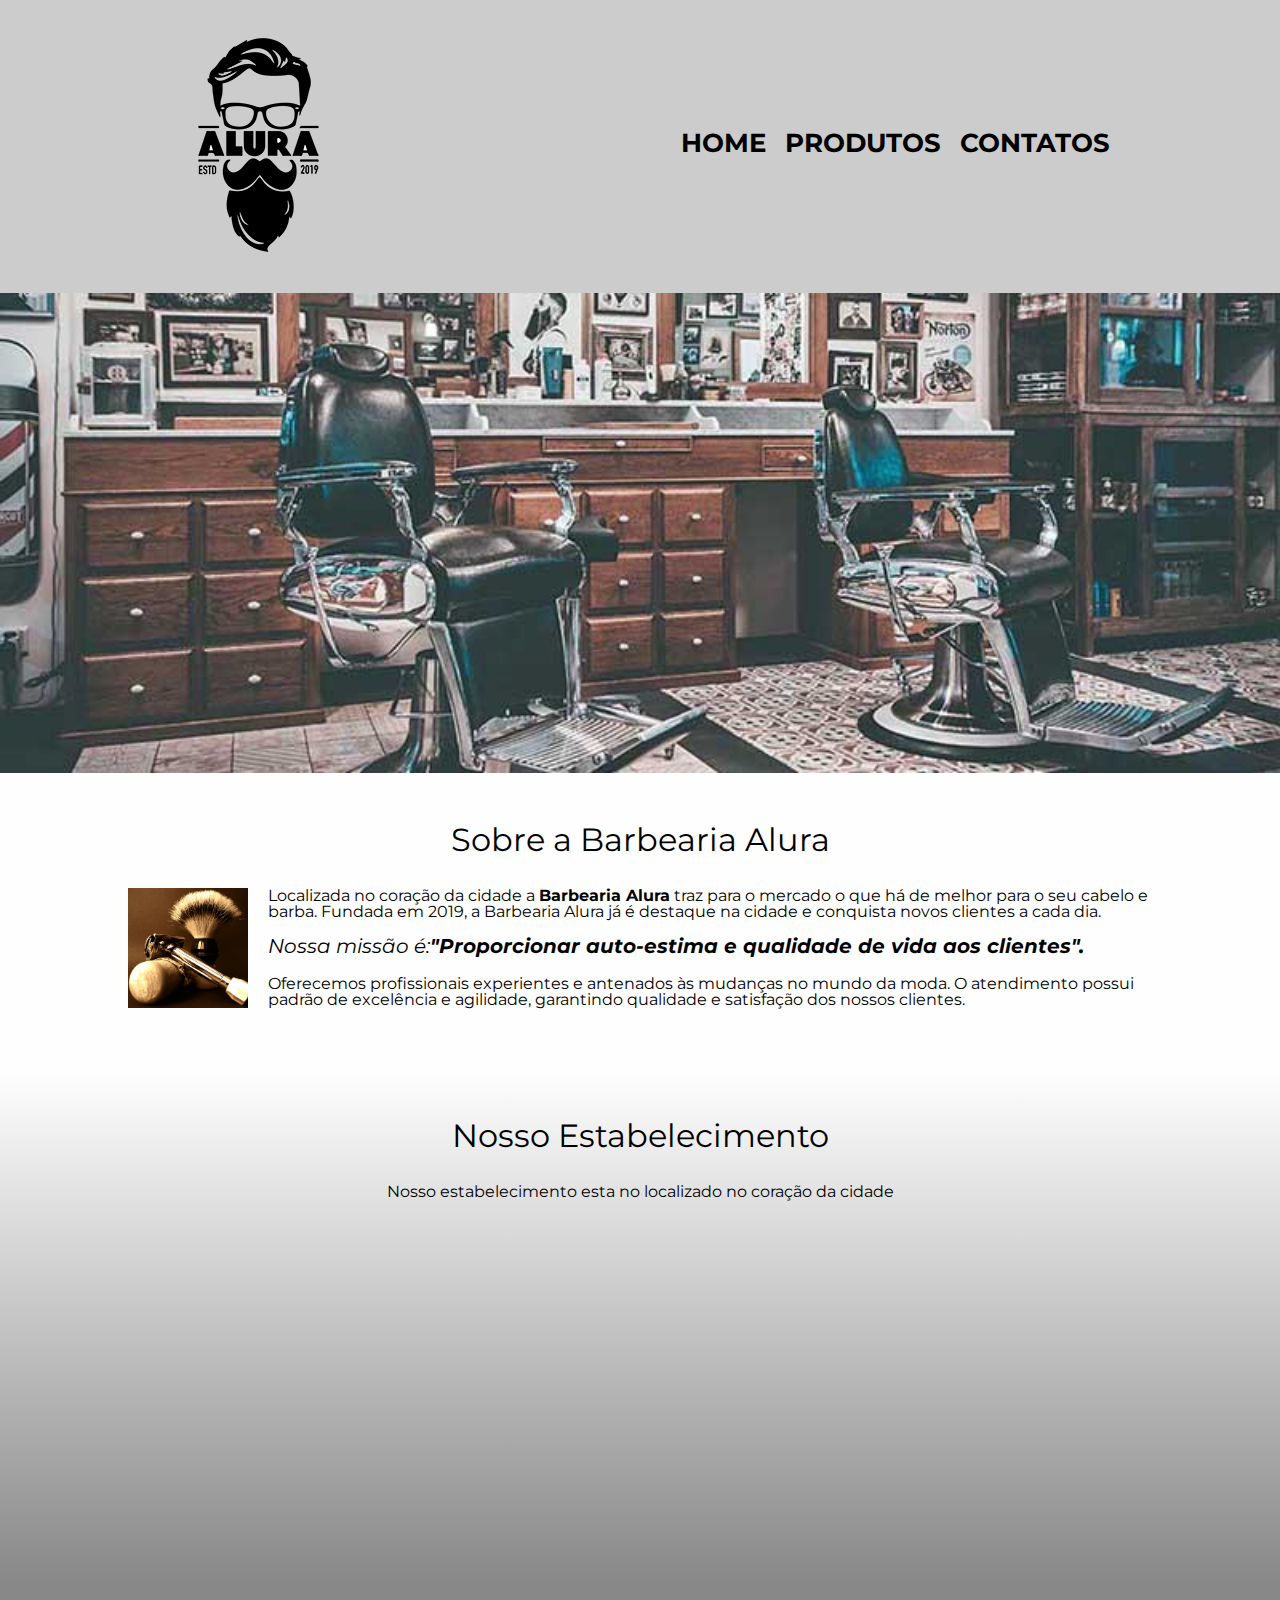
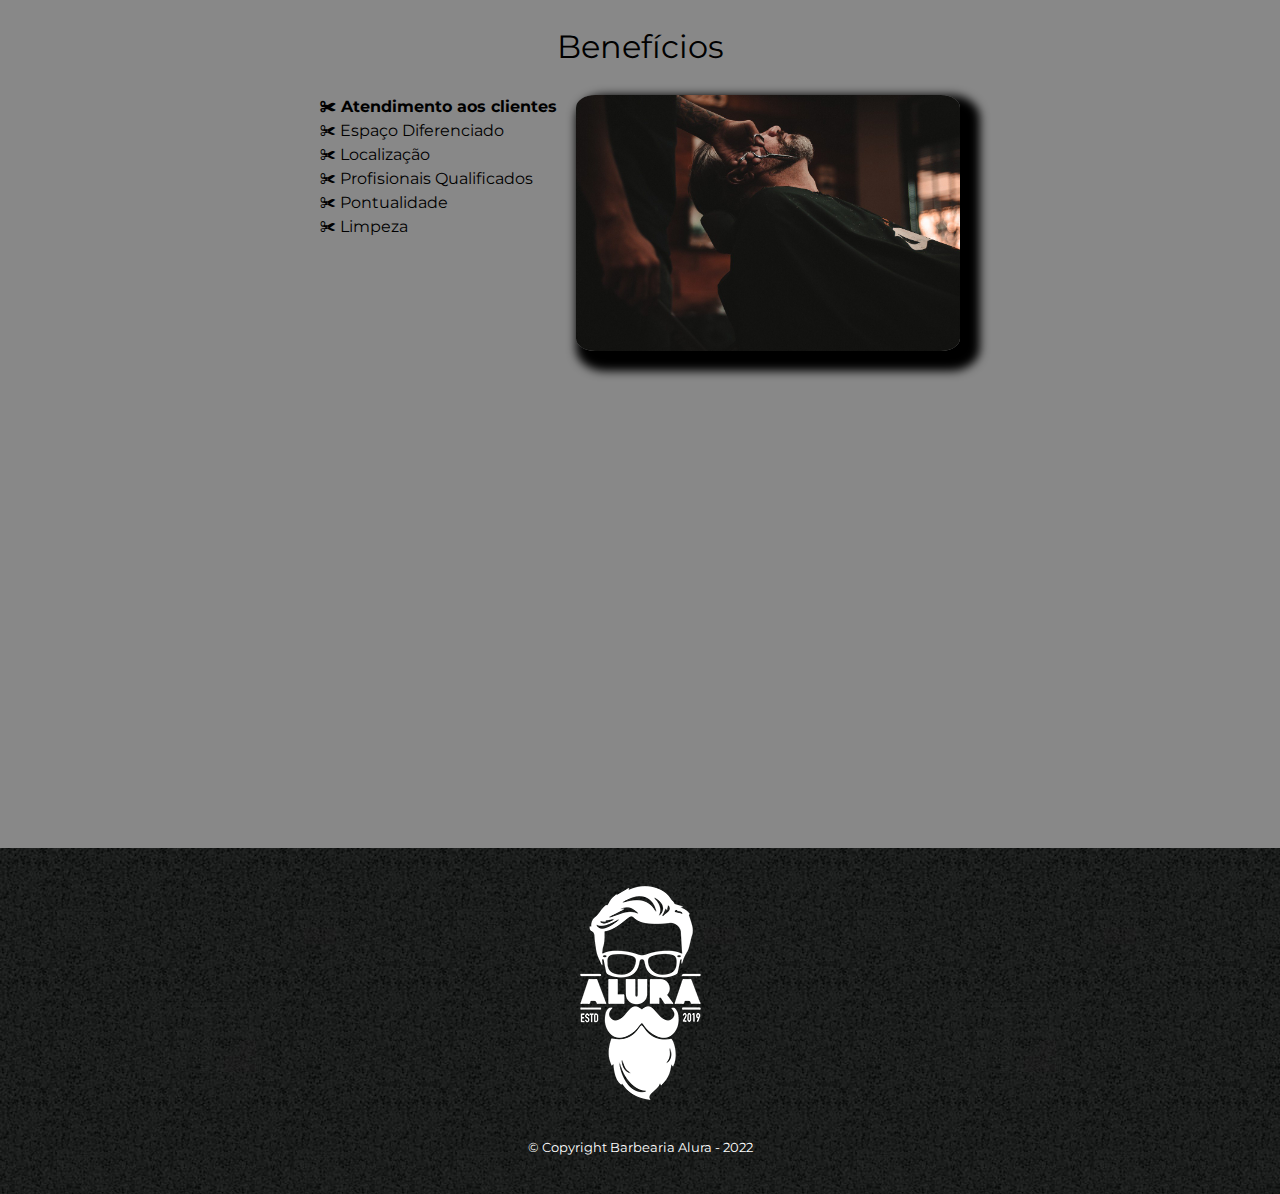
<file: index.html>
<!DOCTYPE html>
<html lang="pt-br">                                     
    <head>
        <meta charset="UTF-8">
        <meta name="viewport" content="width=device-width">     <!-- viewport= quantidade de pixel que tem na visualização da tela | content="width=device-widht"= saber a largura -->
        <title>Barbearia Alura</title>

        <link rel="stylesheet" href="reset.css">   <!-- "reset.css" Limpa tudo o que o navegador cria sem querermos (CHAMAR O LINK ANTES DOS NOSSAS MODIFICAÇÕES)-->
        <link rel="stylesheet" href="style-home.css">
        <link href="https://fonts.googleapis.com/css?family=Montserrat&display=swap" rel="stylesheet">   <!-- Importar uma fonte externa: MONTSERRAT -->
                                        <!-- SITE https://fonts.google.com, copia o stylesheet da font  -->
    </head>
    <body>
        <header>       <!-- Tag padrão do HTML5 para cabeçalho -->
            <div class="caixa">   <!-- div= envolve o cabeçalho -->
                <h1><img src="/img/logo.png" alt="Logo Barbearia Alura"></h1>   <!-- alt= ajuda na acessibilidade, descreve a imagem ao usuário com dificuldade -->

                <nav>                  <!-- nav é padrão do HTML 5, tela de navegação -->
                    <ul>
                        <li><a href="index.html">Home</a></li>     <!-- TAG "a" = arcora (dizer q é um link) href= link que será carregado-->
                        <li><a href="produtos.html">Produtos</a></li>
                        <li><a href="contatos.html">Contatos</a></li>          <!-- se quisesse chamar o outro site web=  <a> href="http://www.google.com"> -->
                    </ul>
                </nav>
            </div>
        </header>

        <img class="banner" src="/img/banner.jpg">  <!-- Adicionar imagem -->

        <main>
            <section class="principal">         <!-- Para um bloco onde o conteúdo tenha o mesmo significado, o mesmo sentido, usamos uma <section> --> 
                <div class="tamanho-principal">
                    <h2 class="titulo-principal">Sobre a Barbearia Alura</h2>
                    <img class="utensilios" src="/img/utensilios.jpg" alt="Utensílios de um Barbeiro">

                    <p>Localizada no coração da cidade a <strong>Barbearia Alura</strong> traz para o mercado o que há de melhor para o seu cabelo e barba. 
                            Fundada em 2019, a Barbearia Alura já é destaque na cidade e conquista novos clientes a cada dia.</p>
                        
                    <p id="missao"> <em> Nossa missão é:<strong>"Proporcionar auto-estima e qualidade de vida aos clientes".</strong> </em></p>
                        
                    <p>Oferecemos profissionais experientes e antenados às mudanças no mundo da moda. O atendimento possui padrão de excelência e agilidade, garantindo qualidade e satisfação dos nossos clientes.</p>
                </div>
            </section>

            <section class="mapa">
                <h3 class="titulo-principal">Nosso Estabelecimento</h3>
                <p>Nosso estabelecimento esta no localizado no coração da cidade</p>

                <!-- maps.google, importar um mapa, copia <iframe> -->
                <iframe
                src="https://www.google.com/maps/embed?pb=!1m18!1m12!1m3!1d3456.658958989591!2d-50.96914978447135!3d-29.960486834337843!2m3!1f0!2f0!3f0!3m2!1i1024!2i768!4f13.1!3m3!1m2!1s0x95190a59c0dee659%3A0x9dd0b2fef47c8a77!2sR.%20Bel%C3%A9m%2C%20113%20-%20Mato%20Alto%2C%20Gravata%C3%AD%20-%20RS%2C%2094195-200!5e0!3m2!1spt-BR!2sbr!4v1643056431060!5m2!1spt-BR!2sbr"
                width="80%" height="300" style="border:0;" allowfullscreen="" loading="lazy">
                </iframe>

            </section>

            <section class="beneficios">
                <h3 class="titulo-principal">Benefícios</h3>

                <div class="conteudo-beneficios">
                    <ul class="lista-beneficios">
                        <li class="itens"><!-- &#9984; --> Atendimento aos clientes</li>
                        <li class="itens"><!-- &#9984; --> Espaço Diferenciado</li>
                        <li class="itens"><!-- &#9984; --> Localização</li>
                        <li class="itens"><!-- &#9984; --> Profisionais Qualificados</li>
                        <li class="itens"><!-- &#9984; --> Pontualidade</li>
                        <li class="itens"><!-- &#9984; --> Limpeza</li>
                    </ul><img src="/img/beneficios.jpg" class="imagem-beneficios"> <!-- inline-block , não pode ter espaço dentro da div -->
                </div>

                <!-- importar um video do youtube, copia <iframe> -->
                <div class="video">  
                    <iframe
                    width="100%" height="315" src="https://www.youtube.com/embed/wcVVXUV0YUY" title="YouTube video player" frameborder="0" allow="accelerometer; autoplay; clipboard-write; encrypted-media; gyroscope; picture-in-picture" allowfullscreen>
                    </iframe>
                </div>

            </section>
        </main>

        <footer>    <!-- Tag padrão HTML 5 para rodapé -->
            <img src="/img/logo-branco.png">
            <p class="copyright">&copy; Copyright Barbearia Alura - 2022</p>  <!-- "&copy;"  símbolo do copyright (sempre usar o padrão Entity) SITE: https://unicode-table.com/en/-->
        </footer>

    
    </body>


</html>
</file>
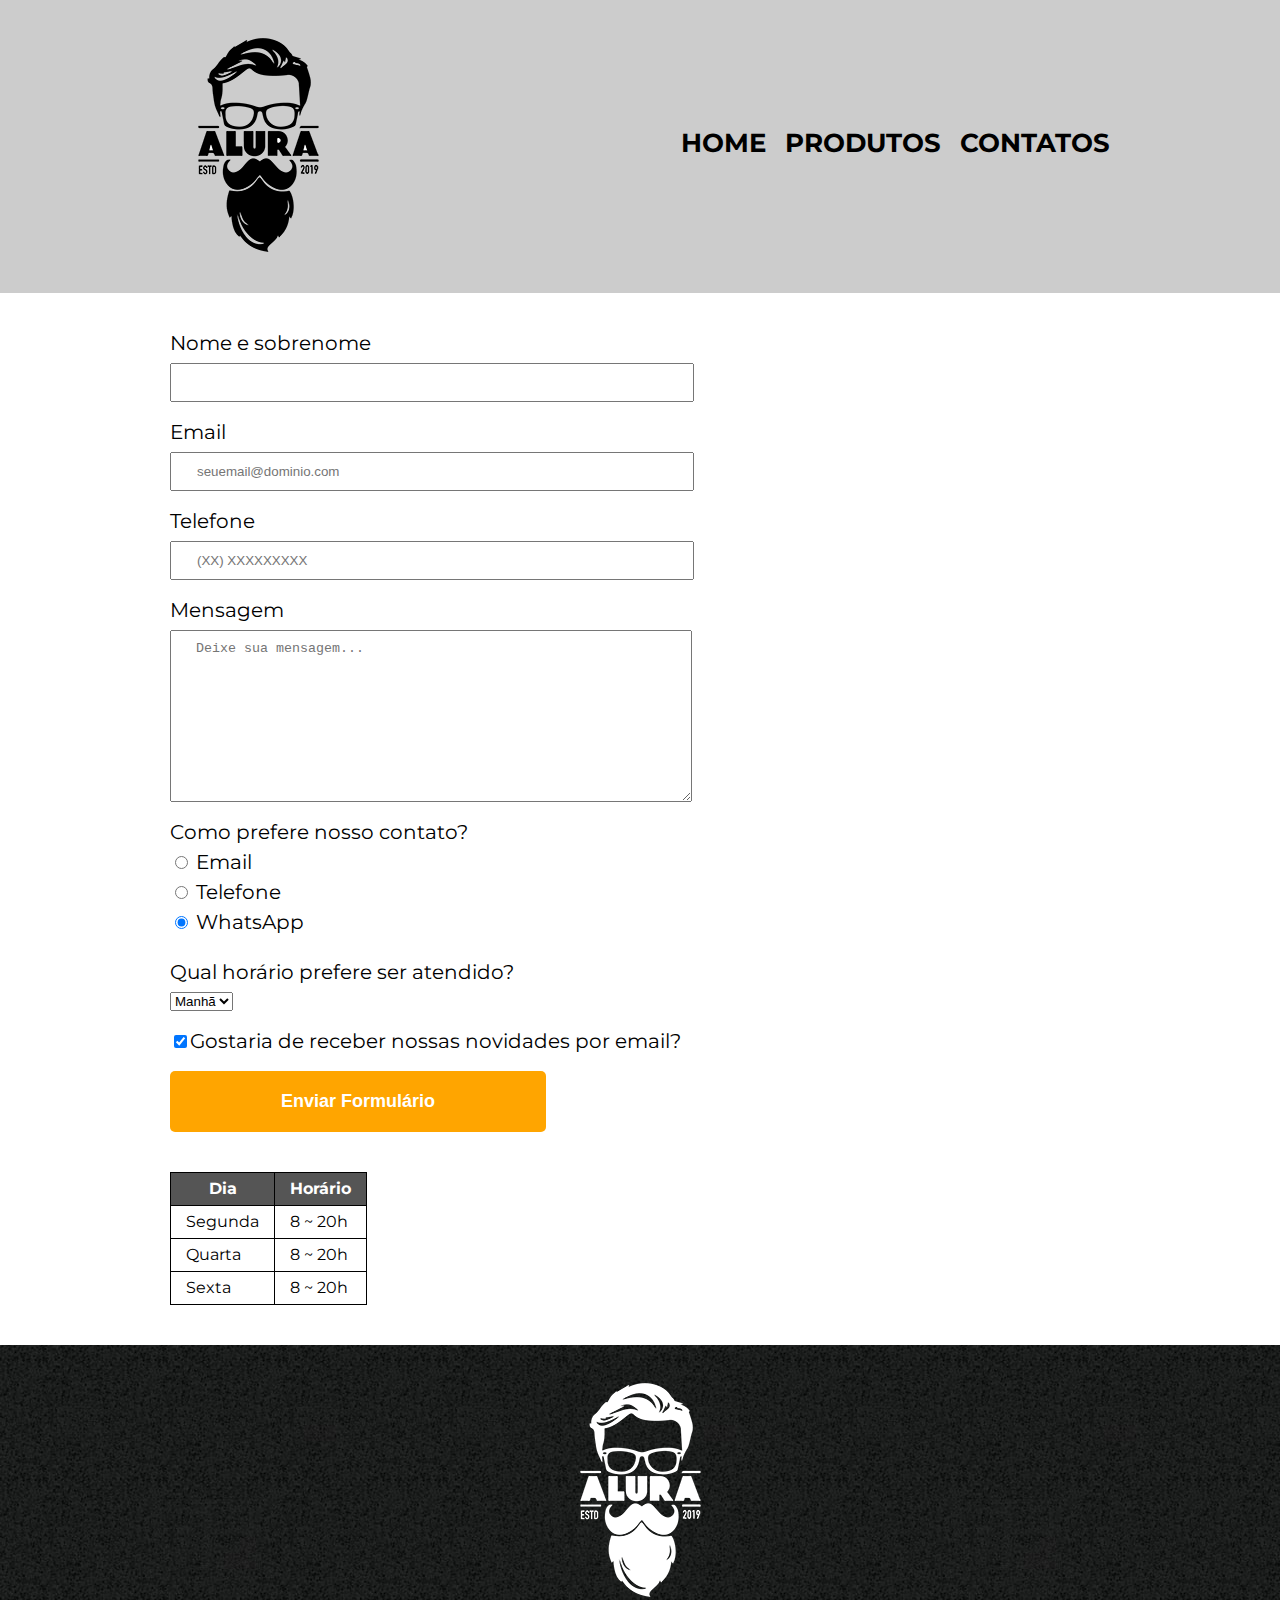
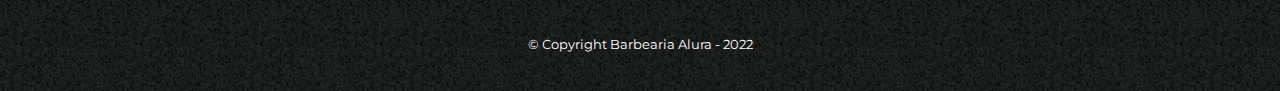
<file: contatos.html>
<!DOCTYPE html>
<html lang="pt-br">                                         
    <head>
        <meta charset="UTF-8">
        <meta name="viewport" content="width=device-width">
        <title>Contatos</title>

        <link rel="stylesheet" href="reset.css">   <!-- "reset.css" Limpa tudo o que o navegador cria sem querermos (CHAMAR O LINK ANTES DOS NOSSAS MODIFICAÇÕES)-->
        <link rel="stylesheet" href="style.css">
        <link href="https://fonts.googleapis.com/css?family=Montserrat&display=swap" rel="stylesheet">   <!-- Importar uma fonte externa: MONTSERRAT -->
    </head>
    <body>
        <header>       <!-- Tag padrão do HTML5 para cabeçalho -->
            <div class="caixa">   <!-- div= envolve o cabeçalho -->
                <h1><img src="/img/logo.png" alt="Logo Barbearia Alura"></h1>   <!-- alt= ajuda na acessibilidade, descreve a imagem ao usuário com dificuldade -->

                <nav>                  <!-- nav é padrão do HTML 5, tela de navegação -->
                    <ul>
                        <li><a href="index.html">Home</a></li>     <!-- TAG "a" = arcora (dizer q é um link) href= link que será carregado-->
                        <li><a href="produtos.html">Produtos</a></li>
                        <li><a href="contatos.html">Contatos</a></li>          <!-- se quisesse chamar o outro site web=  <a> href="http://www.google.com"> -->
                    </ul>
                </nav>
        </div>
        </header>

        <main>
            <form>      <!-- Tag padrão de formulario HTML5 -->
                <label for="nomesobrenome">Nome e sobrenome</label>     <!-- Label= Etiqueta para input|| for= sobrenome para o input id="nomesobrenome" -->
                <input type="text" id="nomesobrenome" class="input-padrao" required>     <!-- input type: tipo de entrada, "text, etc " -->
                                                    <!-- required= preenchimento do campo obrigatório -->
                <label for="email">Email</label>
                <input type="email" id="email" class="input-padrao" required placeholder="seuemail@dominio.com">      <!-- INPUT TYPE= TEXT -->
                <!-- Ao inves de usar for e id, pode-se criar a input dentro da label <label><input type="....." <\label> (outra forma de escrever) -->
                <label for="telefone"> Telefone </label>
                <input type="tel" id="telefone" class="input-padrao" required placeholder="(XX) XXXXXXXXX">    <!-- INPUT TYPE= TEXT -->

                <label for="mensagem"> Mensagem</label>
                <textarea cols="70" rows="10" id="mensagem" class="input-padrao" required placeholder="Deixe sua mensagem..."></textarea>   <!-- INPUT TYPE textarea= campo de mensagem com varias colunas e linhas -->

                <fieldset>     <!-- fieldset= organizar as informações -->
                    <legend>Como prefere nosso contato?</legend>    <!-- legend = título de um grupo de formulário (tipo um "p")  -->
                    <label for="radio-email"><input type="radio" name="contato" value="email" id="radio-email"> Email</label>
                       <!-- INPUT TYPE RADIO valor= value = "email"  -->

                    <label for="radio-telefone"><input type="radio" name="contato" value="telefone" id="radio-telefone"> Telefone </label>
                      <!-- INPUT TYPE RADIO valor= value = "telefone"  -->

                    <label for="radio-whatsapp"><input type="radio" name="contato" value="whatsapp" id="radio-whatsapp" checked> WhatsApp </label>
                     <!-- INPUT TYPE RADIO valor= value = "whatsapp"  -->                                <!-- checked= deixar uma das alternativas marcadas (NO INPUT) -->
                
                    <!--    name="contato" FAZ COM QUE APENAS UMAS DAS ALTERNATIVAS SEJA SELECIONADA -->
                </fieldset>

                <fieldset class="seletor">  
                    <legend>Qual horário prefere ser atendido?</legend>
                    <select>     <!-- Seletor -->               
                        <option>Manhã</option>
                        <option>Tarde</option>
                        <option>Noite</option>
                    </select>
                </fieldset>

                <label class="checkbox"><input type="checkbox" checked>Gostaria de receber nossas novidades por email?</label>
                

                <input type="submit" value="Enviar Formulário" class="enviar">   <!-- BOTAO ENVIAR FORMULARIO Instrução para enviar os dados| value= nome do botão Enviar -->           
            </form>

            <table>  <!-- CRIAR TABELAS -->
                <thead>                         <!-- Cabeçalho de uma tabela -->
                    <tr>                        <!-- tr= LINHAS -->
                        <th>Dia</th>            <!-- th= céluda do cabeçalho, quando tiver thead --> 
                        <th>Horário</th>
                    </tr>
                </thead>
                <tbody>                         <!-- Corpo da tabela-->
                    <tr>    
                        <td>Segunda</td>         <!-- td= célula -->      
                        <td>8 ~ 20h</td>
                    </tr>
                    <tr>       
                        <td>Quarta</td>               
                        <td>8 ~ 20h</td>
                    </tr>
                    <tr> 
                        <td>Sexta</td>           
                        <td>8 ~ 20h</td>
                    </tr>
                </tbody>
            </table>

        </main>

        <!-- SITE: Mobile Input Tyres, serve para ver como o celular mostra a input -->

        <footer>    <!-- Tag padrão HTML 5 para rodapé -->
            <img src="/img/logo-branco.png" alt="Logo Barbearia Alura">
            <p class="copyright">&copy; Copyright Barbearia Alura - 2022</p>  <!-- "&copy;"  símbolo do copyright (sempre usar o padrão Entity) SITE: https://unicode-table.com/en/-->
        </footer>
    </body>
    
</html>
</file>
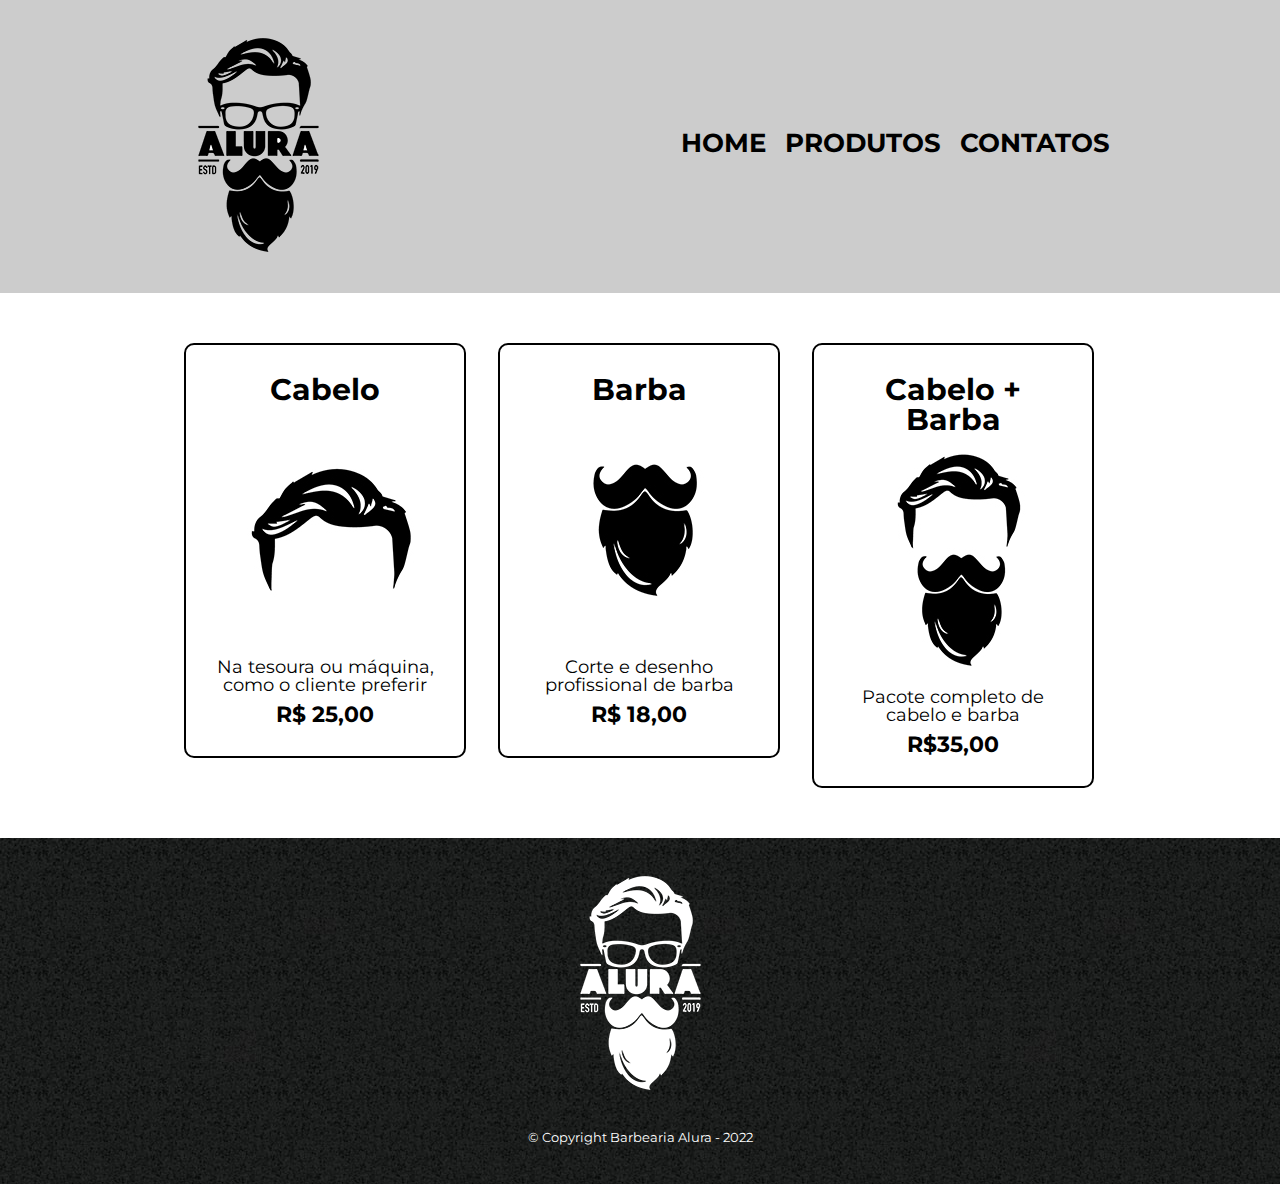
<file: produtos.html>
<!DOCTYPE html>
<html lang="pt-br">                                         
    <head>
        <meta charset="UTF-8">
        <meta name="viewport" content="width=device-width">
        <title>Produtos - Barbearia Alura</title>

        <link rel="stylesheet" href="reset.css">   <!-- "reset.css" Limpa tudo o que o navegador cria sem querermos (CHAMAR O LINK ANTES DOS NOSSAS MODIFICAÇÕES)-->
        <link rel="stylesheet" href="style.css">
        <link href="https://fonts.googleapis.com/css?family=Montserrat&display=swap" rel="stylesheet">   <!-- Importar uma fonte externa: MONTSERRAT -->
    </head>
    <body>
        <header>       <!-- Tag padrão do HTML5 para cabeçalho -->
            <div class="caixa">   <!-- div= envolve o cabeçalho -->
                <h1><img src="/img/logo.png"></h1>

                <nav>                  <!-- nav é padrão do HTML 5, tela de navegação -->
                    <ul>
                        <li><a href="index.html">Home</a></li>     <!-- TAG "a" = arcora (dizer q é um link) href= link que será carregado-->
                        <li><a href="produtos.html">Produtos</a></li>
                        <li><a href="contatos.html">Contatos</a></li>          <!-- se quisesse chamar o outro site web=  <a> href="http://www.google.com"> -->
                    </ul>
                </nav>
        </div>
        </header>


        <main>      <!-- Tag padrão HTML 5 os itens principal da página -->

            <ul class="produtos">
                <li class="itens-produtos">
                    <h2>Cabelo</h2>
                    <img src="/img/cabelo.jpg">
                    <p class="produto-descricao">Na tesoura ou máquina, como o cliente preferir</p>
                    <p class="produtos-preco">R$ 25,00</p>
                </li>
                <li class="itens-produtos">
                    <h2>Barba</h2>
                    <img src="/img/barba.jpg">
                    <p class="produto-descricao">Corte e desenho profissional de barba</p>
                    <p class="produtos-preco">R$ 18,00</p>
                </li>
                <li class="itens-produtos">
                    <h2>Cabelo + Barba</h2>
                    <img src="/img/cabelo+barba.jpg">
                    <p class="produto-descricao">Pacote completo de cabelo e barba</p>
                    <p class="produtos-preco">R$35,00</p>
                </li>
            </ul>
        </main>

        <footer>    <!-- Tag padrão HTML 5 para rodapé -->
            <img src="/img/logo-branco.png">
            <p class="copyright">&copy; Copyright Barbearia Alura - 2022</p>  <!-- "&copy;"  símbolo do copyright (sempre usar o padrão Entity) SITE: https://unicode-table.com/en/-->
        </footer>
    </body>
    
</html>
</file>
<file: style-home.css>
body{
    font-family: 'Montserrat', sans-serif;  /*  Informa que vou usar a familia de fonte */
}
header{
    background: #CCCCCC;
    padding: 20px 0;      /* espaçamento interno  TOP, UP = 20px LEFT, RIGHT = 0*/
}
.caixa{
    position: relative; /* PRECISO POSICIONAR A CAIXA ("position:relative") PARA PODER POSICIONAR O MENU (nav { position: absolute;    .......     */
    width: 940px; 
    margin: 0 auto;  /* espaçamento externo top up = 0  left right = auto (calcula automaticamente)  */
}
nav{
    position: absolute;             /* position: absolute= eu defino o posicionamento atraves dos valores no top, right etc... */
    top: 110px;
    right: 0;
}
nav li{
    display: inline;               /*  Altero forma de visualição da lista */
    margin: 0 0 0 15px;            /* margin= espaçamento externo. Espaçamento a ESQUERDA = margin: top 0 right 0 up 0 left 15px;  */    
}
nav a{
    text-transform: uppercase;     /* Altero o comportamento visual do HTML(MENU DE NAV FICA COM LETRAS MAIÚSCULAS */
    color: #000000;              /* Altera cor do texto */
    font-weight: bold;             /* NEGRITO */
    font-size: 26px;               /* tamanho fonte */
    text-decoration: none;         /* retira decoração do texto. Fica sem o sublinhado */
}
nav a:hover{                        /* hover= mouse emcima do elemento.  nav a: hover= vai mapear os links do menu de navegação */
    color: #c78c19;               /* cor da alteração */
    text-decoration: underline;     /* função de sublinhar */
}
/* css da página inicial */
.banner {
    width: 100%;
}
.principal {
    /* padding: 30px;                  /*Espaçamento interno todos lados 30px */
    width: 100%;
    padding: 3em 0;
    background: #fefefe;
    margin: 0 auto;
}
.tamanho-principal{
    width: 80%;
    margin: 0 auto;
}
.titulo-principal {
    text-align: center;
    font-size: 2em;        /* em = tamanho base, ou seja 2em = 2 x tamanho padrão, tamanho base 15px, 2em= 30px */
    margin: 0 0 1em;        /* margem para baixo de 1em (1x tamanho da fonte da class="titulo-principal */
    clear: left;            /* Flot sempre desorganiza os outros elementos, por isso necessário Limpar o Float com o CLEAR*/
    /*  text-shadow: 2px 2px #ff0000;  sombra em texto */
}
   /* color: #000000;   equivale color: rgb(0,0,0)   
   
    CAMADA ALFA NA CORES
    opacidade na cor = color: rgba(0,0,0,0.3)  a= camada alfa, 0.3=30% de opacidade na cor                                  */

/* PSEUDO ELEMENTOS */

/* Alterar apenas um elementos de uma classe */

/*  
.titulo-principal:first-letter {     /* primeira-letra da classe titulo-principal
    font-weight: bold;              
}
.titulo-principal:before {      /* Adiciono antes...
    content: "[ ";
}
.titulo-principal:after {       /* Adiciono depois...
    content: " ]";
}
*/

.principal p {
    margin: 0 0 1em;        /* * margem para baixo de 1em (1x tamanho da fonte da class= principal P  */ */
}
.principal strong {
    font-weight: bold;
}
.principal em {
    font-style: italic;
}
.utensilios{
    width: 120px;
    float: left;            /* float= elemento flutua e contorno o elemento */
    margin: 0 20px 20px 0;  /* 0= top  20=right 20=up 0=left*/
}
#missao {
    font-size: 20px;
}
.beneficios{
    padding: 3em 0;
    background: #888888;
}
.conteudo-beneficios { 
    width: 640px;    /* Llargura da div */
    margin: 0 auto  ;
}
.lista-beneficios{
    width: 40%;
    display: inline-block;
    vertical-align: top;
}
.itens{
    line-height: 1.5;
}
.itens:before{
    content: "✀"
}
.itens:first-child {          /* Pseudo elementos, paga a first= da class "itens"   4°da lista= .itens:nth-child(4) =(Profissionais Qualificados) */
    font-weight: bold;
}
.imagem-beneficios {
    width: 60%;
    opacity: 1;             /* opacidade, 1= 100% de visualização da imagem  */
    transition: 400ms;      /* 400ms para efeito */
    border-radius: 5%;
    box-shadow: 10px 10px 10px 10px #000000;   /* pode adicionar várias sombras = box-shadow: 10px 10px 10px 20px #000000, -10px -10px yellow; */
    /* box-shadow: (eixo X) (eixo Y) (blur= sólido para transparente) (intensidade borda) (cor); */
}
.imagem-beneficios:hover{   /* quando mouse passar por cima da imagem */
    opacity: 0.3;           /* 0.3= 30% de visualização da imagem */
}
.video{
    text-align: center;
    width: 560px;               /* Tamanho c */
    margin: 4em auto;
}
.mapa{
    padding: 3em 0;
    text-align: center;
    background: linear-gradient(#fefefe, #888888)   
    
    /* 
    radial-gradient= redondo 
    (90deg, pink, red, green, yellow)= 45..60...90 deg angulo que começa o degrade)
    linear-gradient(90deg, pink 50%, red, green, yellow)= pink 50%= tem matade do degrade pink
    */
}
.mapa p {
    margin: 0 0 2em;
    text-align: center;
}
 footer{
    text-align: center;
    background: url(/img/bg.jpg); /* inserir imagem como fundo "background: url(bg.jpg)" */
    padding: 20px 0;
    color: #FFFFFF
}
.copyright{
    color: #FFFFFF;
    font-size: 13px;
    padding: 20px 0;  
}
/* SELETORES AVANÇADOS
Selecionar filhos diretos
ex.:
main > p {               Selecionado todos paragrafos dentro da main(filho direto)
    background: #FFFFFF;
}

img + p {               img= como elementos ancora, p= elemento "irmão".  com o sinal de "+" apenas o primeiro "p" após o elemento "img".
    backgoround: blue;
}
img ~ p {               img= como elementos ancora, p= elemento "irmão" com o sinal de "~" todos "p" após o elemento "img".
    backgoround: blue;
}
.principal p:not(#missao) {         not= não seleciona para executar a função.
    background: orange;
}

*/
@media screen and (max-width: 480px) {   /* media querys /"@media screen" qual o tamanho da tela (pesquisa) (max-width: 480px) se dispostivos tem tela maior do que 480px  */
    .caixa, .principal, .conteudo-beneficios, .video {
        width: auto;
    }
    .conteudo-beneficios{
        text-align: center;
    }
    h1 {
        text-align: center;
    }
    nav {
        position: static;
    }
    ul li a {
        font-size: 20px;
    }
    .lista-beneficios, .imagem-beneficios {
        width: 80%;
    }
    .lista-beneficios {
        padding: 1em;
        text-align: initial;
    }
   
}
</file>
<file: style.css>
body{
    font-family: 'Montserrat', sans-serif;  /*  Informa que vou usar a familia de fonte */
}
header{
    width: auto;
    background: #CCCCCC;
    padding: 20px 0;      /* espaçamento interno  TOP, UP = 20px LEFT, RIGHT = 0*/
}
.caixa{
    position: relative; /* PRECISO POSICIONAR A CAIXA ("position:relative") PARA PODER POSICIONAR O MENU (nav { position: absolute;    .......     */
    width: 940px; 
    margin: 0 auto;  /* espaçamento externo top up = 0  left right = auto (calcula automaticamente)  */
}
nav{
    position: absolute;             /* position: absolute= eu defino o posicionamento atraves dos valores no top, right etc... */
    top: 110px;
    right: 0;
}
nav li{
    display: inline;               /*  Altero forma de visualição da lista */
    margin: 0 0 0 15px;            /* margin= espaçamento externo. Espaçamento a ESQUERDA = margin: top 0 right 0 up 0 left 15px;  */    
}
nav a{
    text-transform: uppercase;     /* Altero o comportamento visual do HTML(MENU DE NAV FICA COM LETRAS MAIÚSCULAS */
    color: #000000;              /* Altera cor do texto */
    font-weight: bold;             /* NEGRITO */
    font-size: 26px;               /* tamanho fonte */
    text-decoration: none;         /* retira decoração do texto. Fica sem o sublinhado */
}
nav a:hover{                        /* hover= mouse emcima do elemento.  nav a: hover= vai mapear os links do menu de navegação */
    color: #c78c19;               /* cor da alteração */
    text-decoration: underline;     /* função de sublinhar */
}
.produtos{
    width: auto;
    margin: 0 auto;                /*  0 UP and TOP, auto para os lados     */
    padding: 50px 0 ;              /* 50px= UP TOP 0= right left */    
}
.produtos li{

    display: inline-block;         /* inline-block= vai exibir o seu tamanho, porém permite lterar o tamanho*/
    text-align: center;            /*  centraliza todos itens do produtos */
    width: 30%;                    /* cada elemento ter 30% de 100% da página */
    vertical-align: top;           /* itens carregam pela linha de */
    margin: 0 1.5%;                /* ( ATENÇÃO UTILIZAR " . "   NÃOOOOO   " , "   0= UP , TOP   1.5 RIGHT LEFT  ) */
    padding: 30px 20px;            /* 30px UP TOP  20px RIGHT LEFT */                    
    box-sizing: border-box;        /*  vai respeitar os  "width: 30%;"  e os espaçamento interno estão dentro dos 30%*/
    border: 2px solid #000000;   /* única expressão para declarar a borda  "border: (tamanho) (tipo de borda) (cor)" */
    border-radius: 10px;           /*Fazer bordar arredondadas nos cantos "border-radius: 10px" = todos cantos iguais.  "border-radius: 10px 20px 30px 40px;"= cada canto com uma medida*/
}
.produtos li:hover{
    border-color: #c78c19;       /* forma simplifica, apenas trocar a cor da borda "border-color" */
}
.produtos li:active{                /* active= quando mouse for pressionado sobre item */
    border-color: #088c19;
}
.produtos li:hover h2{              /* Altero o tamanho de outro elemento "h2" =  Quando mouse estiver sobre li dos produtos, h2 vai ter 40px*/
    font-size: 34px;
}
.produtos h2{
    font-size: 30px;
    font-weight: bold;
}
.produto-descricao{
    font-size: 18px;
}
.produtos-preco{
    font-size: 22px;
    font-weight: bold;
    margin-top: 10px;       /* expressão simplificada (espaçamento apenas no TOP) */
}
footer{
    text-align: center;
    background: url(/img/bg.jpg); /* inserir imagem como fundo "background: url(bg.jpg)" */
    padding: 20px 0;
    color: #FFFFFF
}
.copyright{
    color: #FFFFFF;
    font-size: 13px;
    padding: 20px 0;  
}
main{
    width: 940px;
    margin:auto;
}
form{
    margin: 40px 0;
}
form label, form legend{
    display: block;         /* display: block; = ocupa toda tela  */
    font-size: 20px;
    margin: 0 0 10px;       /* marign para baixo */
}
.input-padrao{    /* "," para utilizar mesma padronização em outra tag */
    display: block;
    margin: 0 0 20px;        /* marign para baixo */
    padding: 10px 25px;      /* no input ja exite a borda, padding aumenta a esp. interno */
    width: 50%;              /* aumenta o campo do input */
}
.checkbox, .seletor{
    margin: 20px 0;
}
.enviar{
    width: 40%;
    padding: 20px 0;
    background: orange;
    color: white;
    font-size: 18px;
    font-weight: bold;
    border:none;
    border-radius: 5px;
    transition: 1s; all;  /*  1s para mudar de o botão "enviar" de laranja para vermelho | all= todos elementos levar 1s para aumentar*/
    cursor: pointer;             /*  Cursor do mouse ficará com a "mãozinha" */
}
.enviar:hover{
    background: red;
    transform: scale(1.2);   /*  transform: scale(1.2) rotate(70deg); faz as 2 alterações ao mesmo tempo.| Aumentará 20% (=1.2) de todos elementos da class="enviar" */
}
table{
    margin: 20px 0 40px;
}
table thead{
    background: #555555;
    color: white;
    font-weight: bold;
}
table td, th{
    border: 1px solid black;
    padding: 8px 15px;
}
@media screen and (max-width: 480px) {
    .caixa, footer, main {
        width: auto;
    }
    h1 {
        text-align: center; 
    }
    nav {
        position: static;
        width: auto;
    }
    ul li a {
        font-size: 20px;
    }
    .produtos {
        width: auto;
        text-align: center;
    }
    .produtos li {
        display: block;
        text-align: center;
        width: 80%;
        margin: 0 auto;
    }
    .itens-produtos:nth-child(2) {    /*  PSEUDO CLASSES: elemento 2 do itens-produtos */
        margin: 2em auto;
    }
    main table {
        margin: 3em auto;
    }
    form {
        margin: 2em 20px;
    }
    .enviar {
        width: 80%;
        display: block;
        margin: 2em auto 0 auto;
    }
    .input-padrao {
        width: 85%;   
    }


}
</file>
